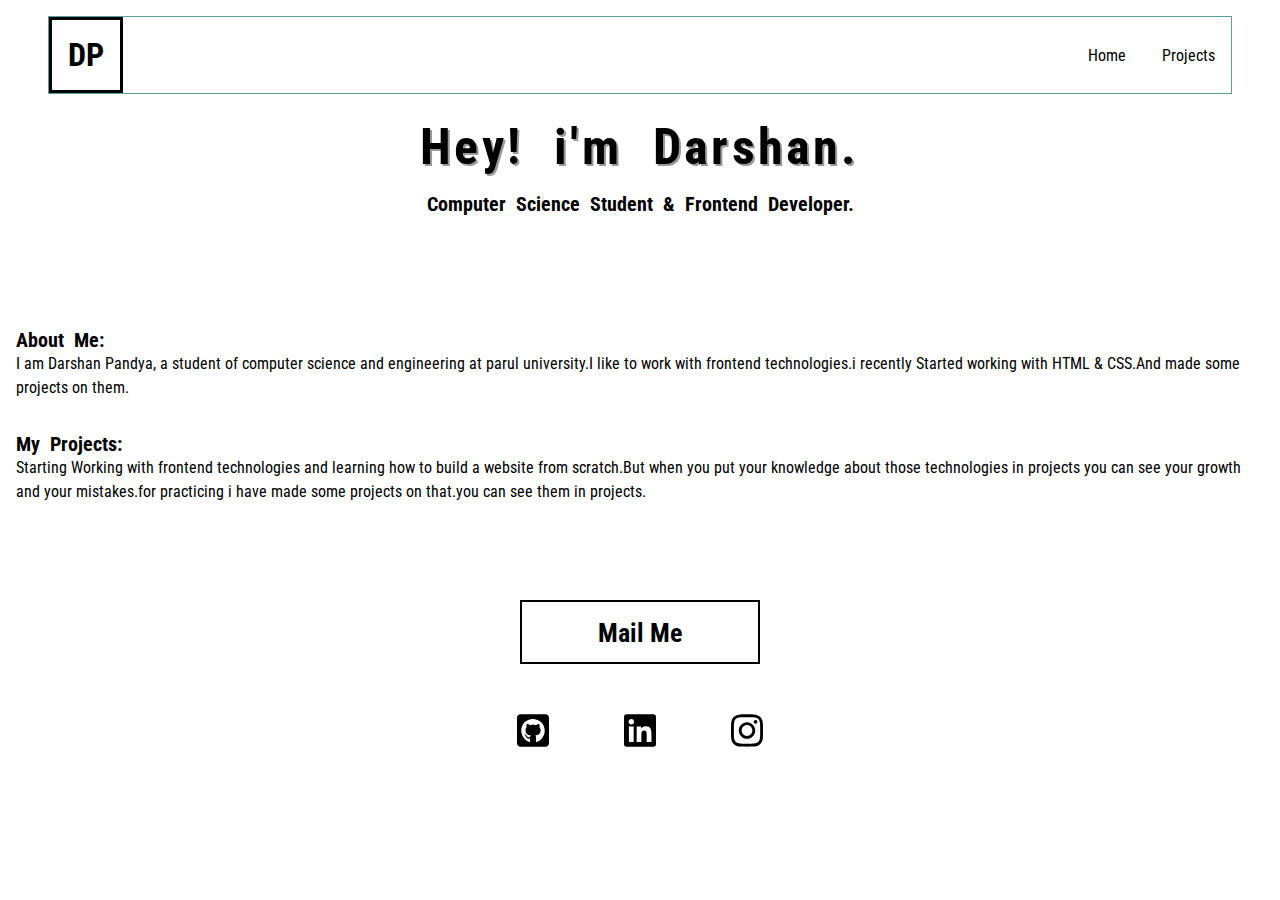
<file: index.html>
<!DOCTYPE html>
<html lang="en">

<head>
    <meta charset="UTF-8">
    <meta http-equiv="X-UA-Compatible" content="IE=edge">
    <meta name="viewport" content="width=device-width, initial-scale=1.0">
    <title>Darshan Pandya Portfolio</title>


    <!-- google font link -->
    <link rel="preconnect" href="https://fonts.googleapis.com">
    <link rel="preconnect" href="https://fonts.gstatic.com" crossorigin>
    <link href="https://fonts.googleapis.com/css2?family=Roboto+Condensed:wght@400;700&display=swap" rel="stylesheet">

    <!-- External CSS link -->
    <link rel="stylesheet" href="./style.css">
</head>

<body>
    <header>
        <h1 class="logo">DP</h1>
        <nav>
            <ul>
                <a href="">
                    <li>Home</li>
                </a>
                <a href="project.html">
                    <li>Projects</li>
                </a>
            </ul>
        </nav>
    </header>
    <main>
        <h1 class="intro">Hey! i'm Darshan.</h1>
        <h4>Computer Science Student & Frontend Developer.</h4>
        <div class="content-box">
            <h4 class="about-me">About Me:</h4>
            <p class="about-me-para">I am Darshan Pandya, a student of computer science and engineering at parul
                university.I
                like to work with frontend technologies.i recently Started working with HTML & CSS.And made some
                projects on them.</p>
            <h4 class="projects">My Projects:</h4>
            <p class="projects-para">Starting Working with frontend technologies and learning how to build a website
                from
                scratch.But when you put your knowledge about those technologies in projects you can see your growth and
                your mistakes.for practicing i have made some projects on that.you can see them in projects.</p>
        </div>
        <div class="mail">
            <a href="mailto:darshanpandya811@gmail.com">Mail Me</a>
        </div>
        <div class="contact">
            <ul>
                <li>
                    <a href="https://github.com/Darshan-Pandya10"><img class="icons"
                            src="./Project SS (images)/github-square-brands.svg" alt="github"></a>
                </li>
                <li>
                    <a href="https://www.linkedin.com/in/darshanpandya811"><img class="icons"
                            src="./Project SS (images)/linkedin-brands.svg" alt="linkedin"></a>
                </li>
                <li>
                    <a href="https://www.instagram.com/accounts/onetap/?next=%2F"><img class="icons"
                            src="./Project SS (images)/instagram-brands.svg" alt="instagram"></a>
                </li>
            </ul>
        </div>
    </main>
</body>

</html>
</file>
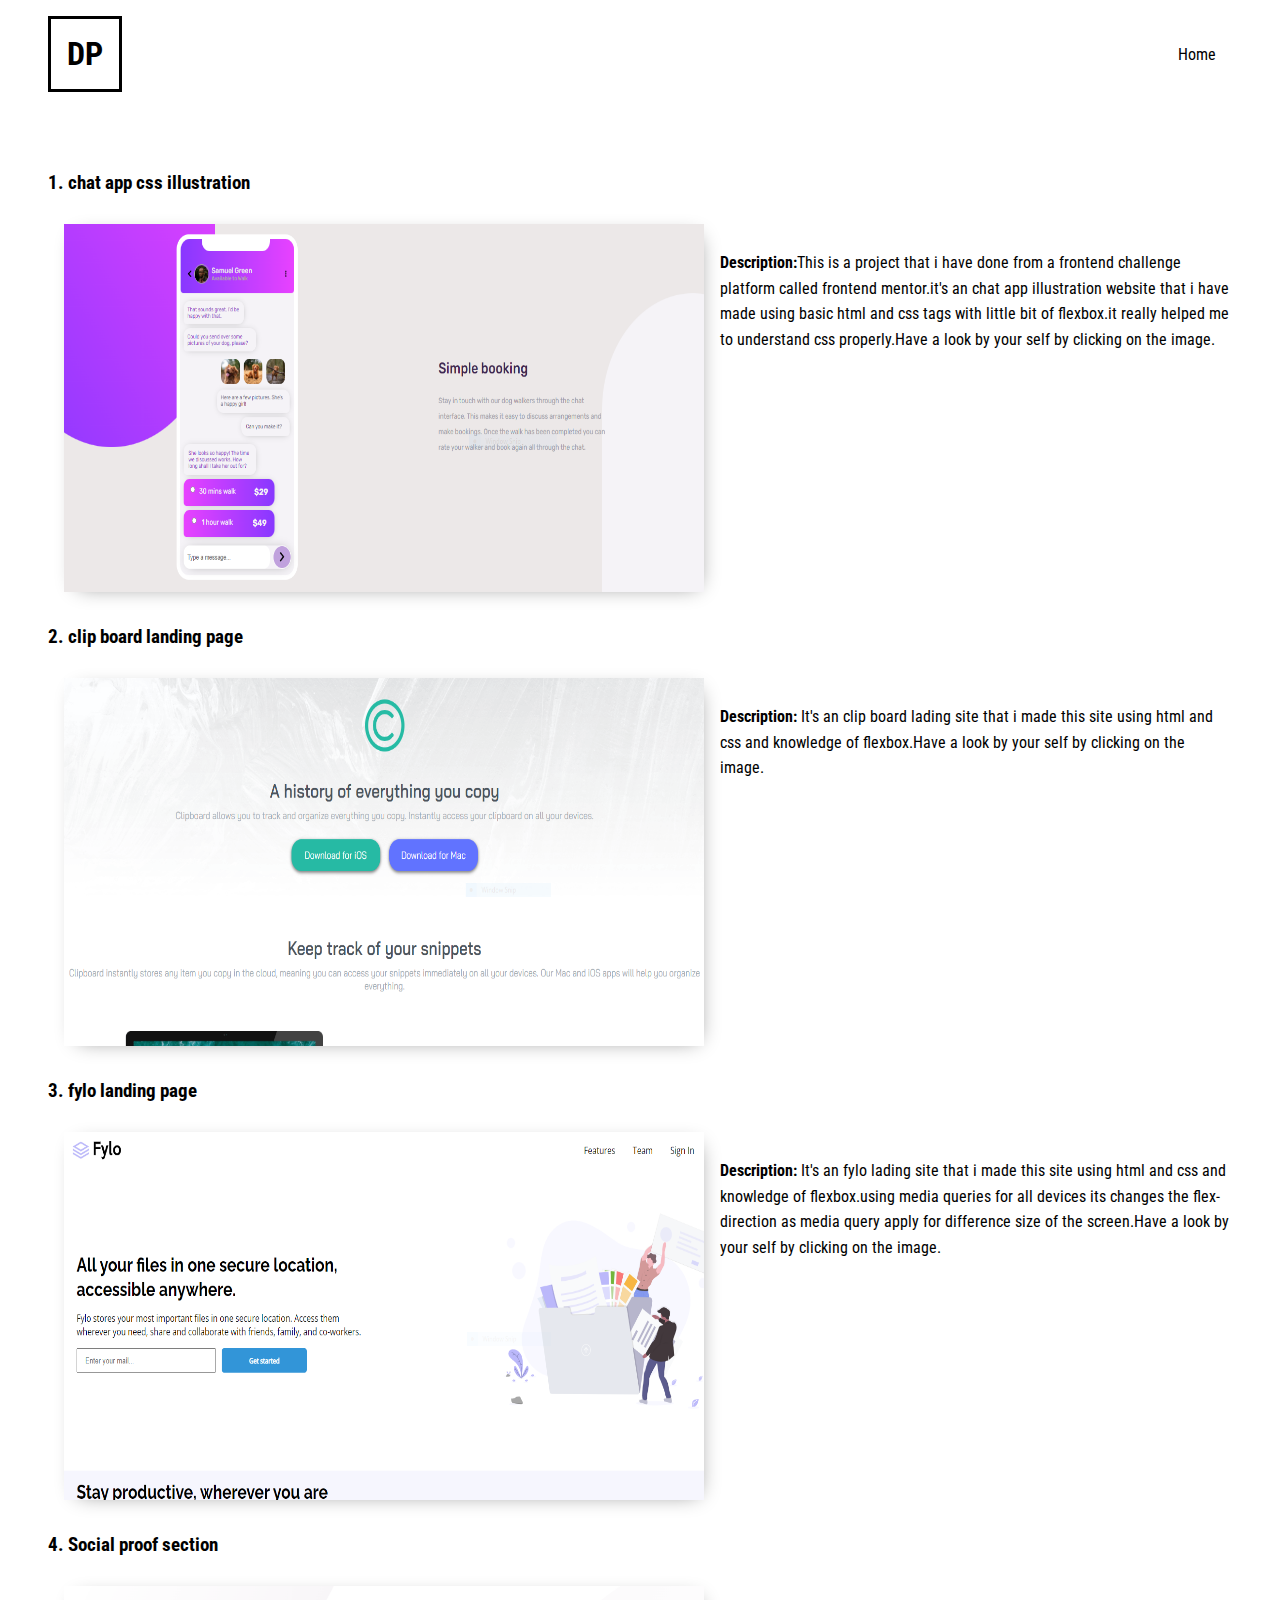
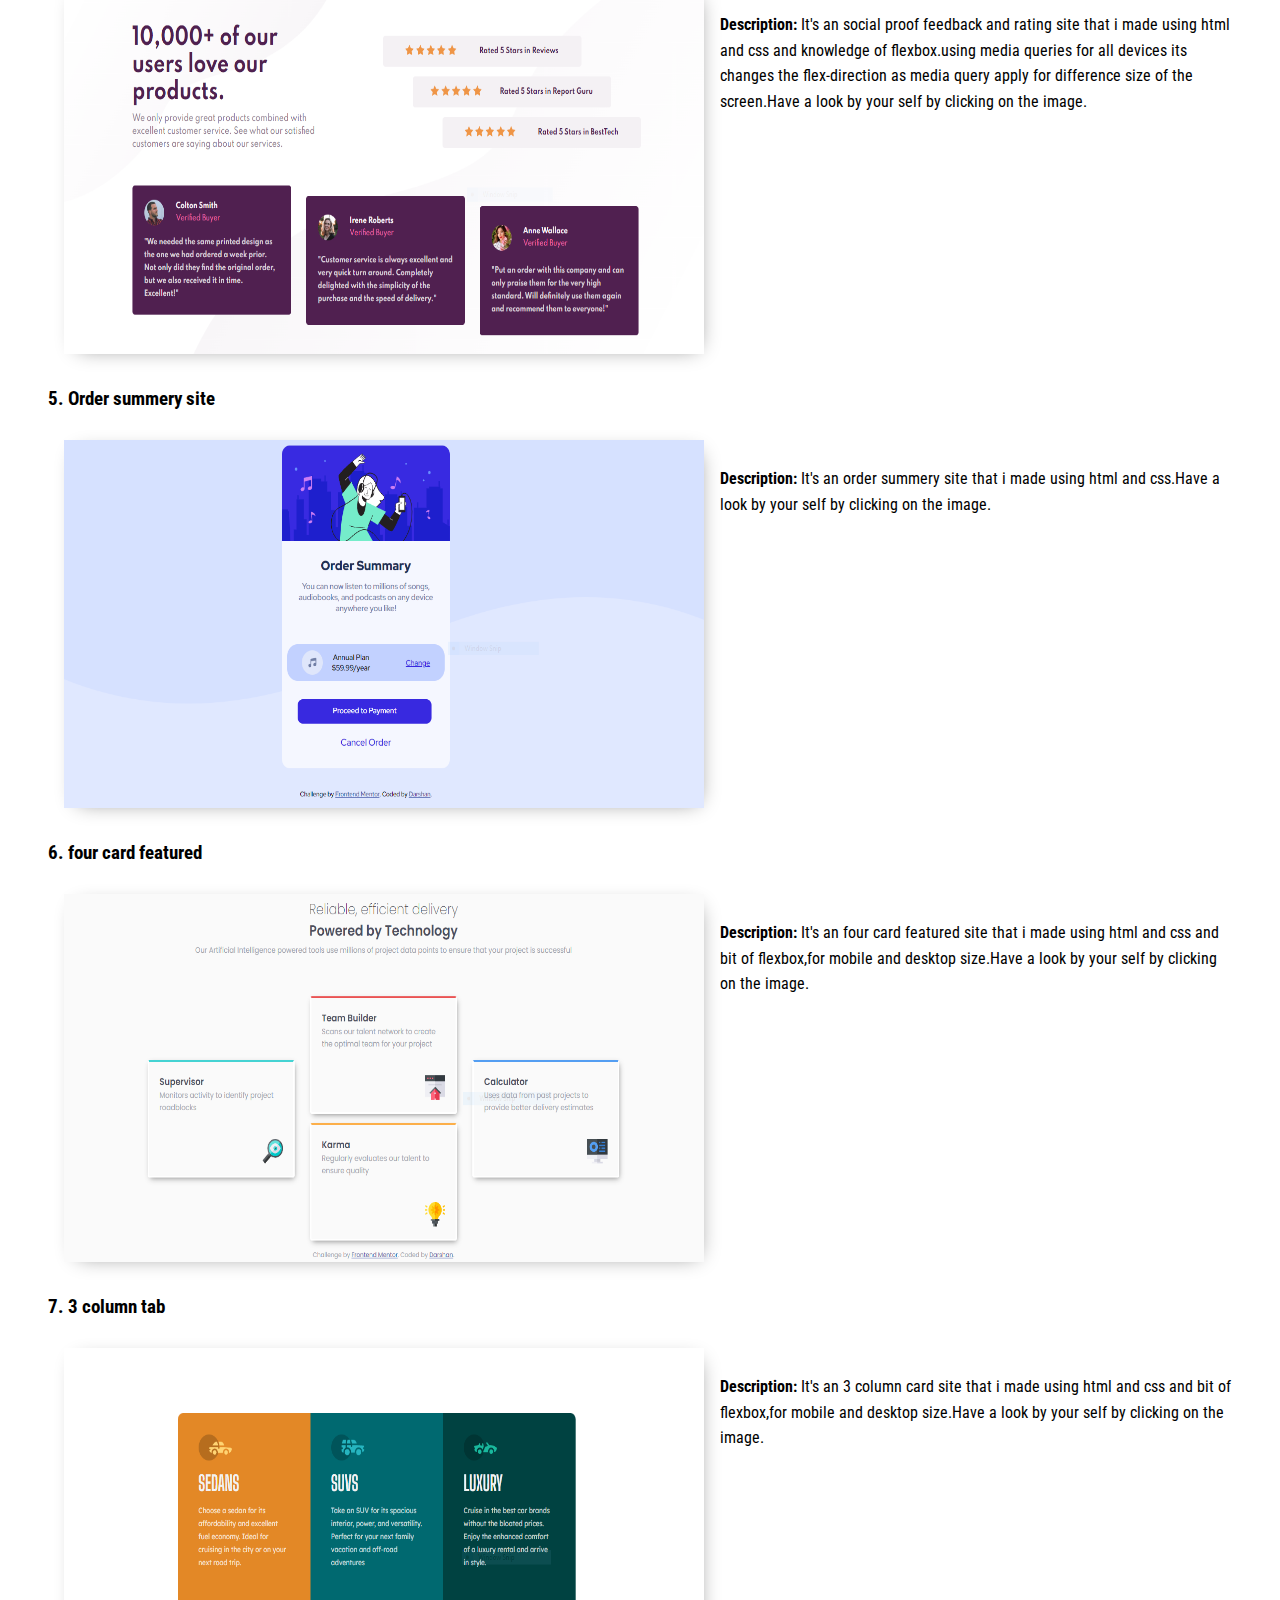
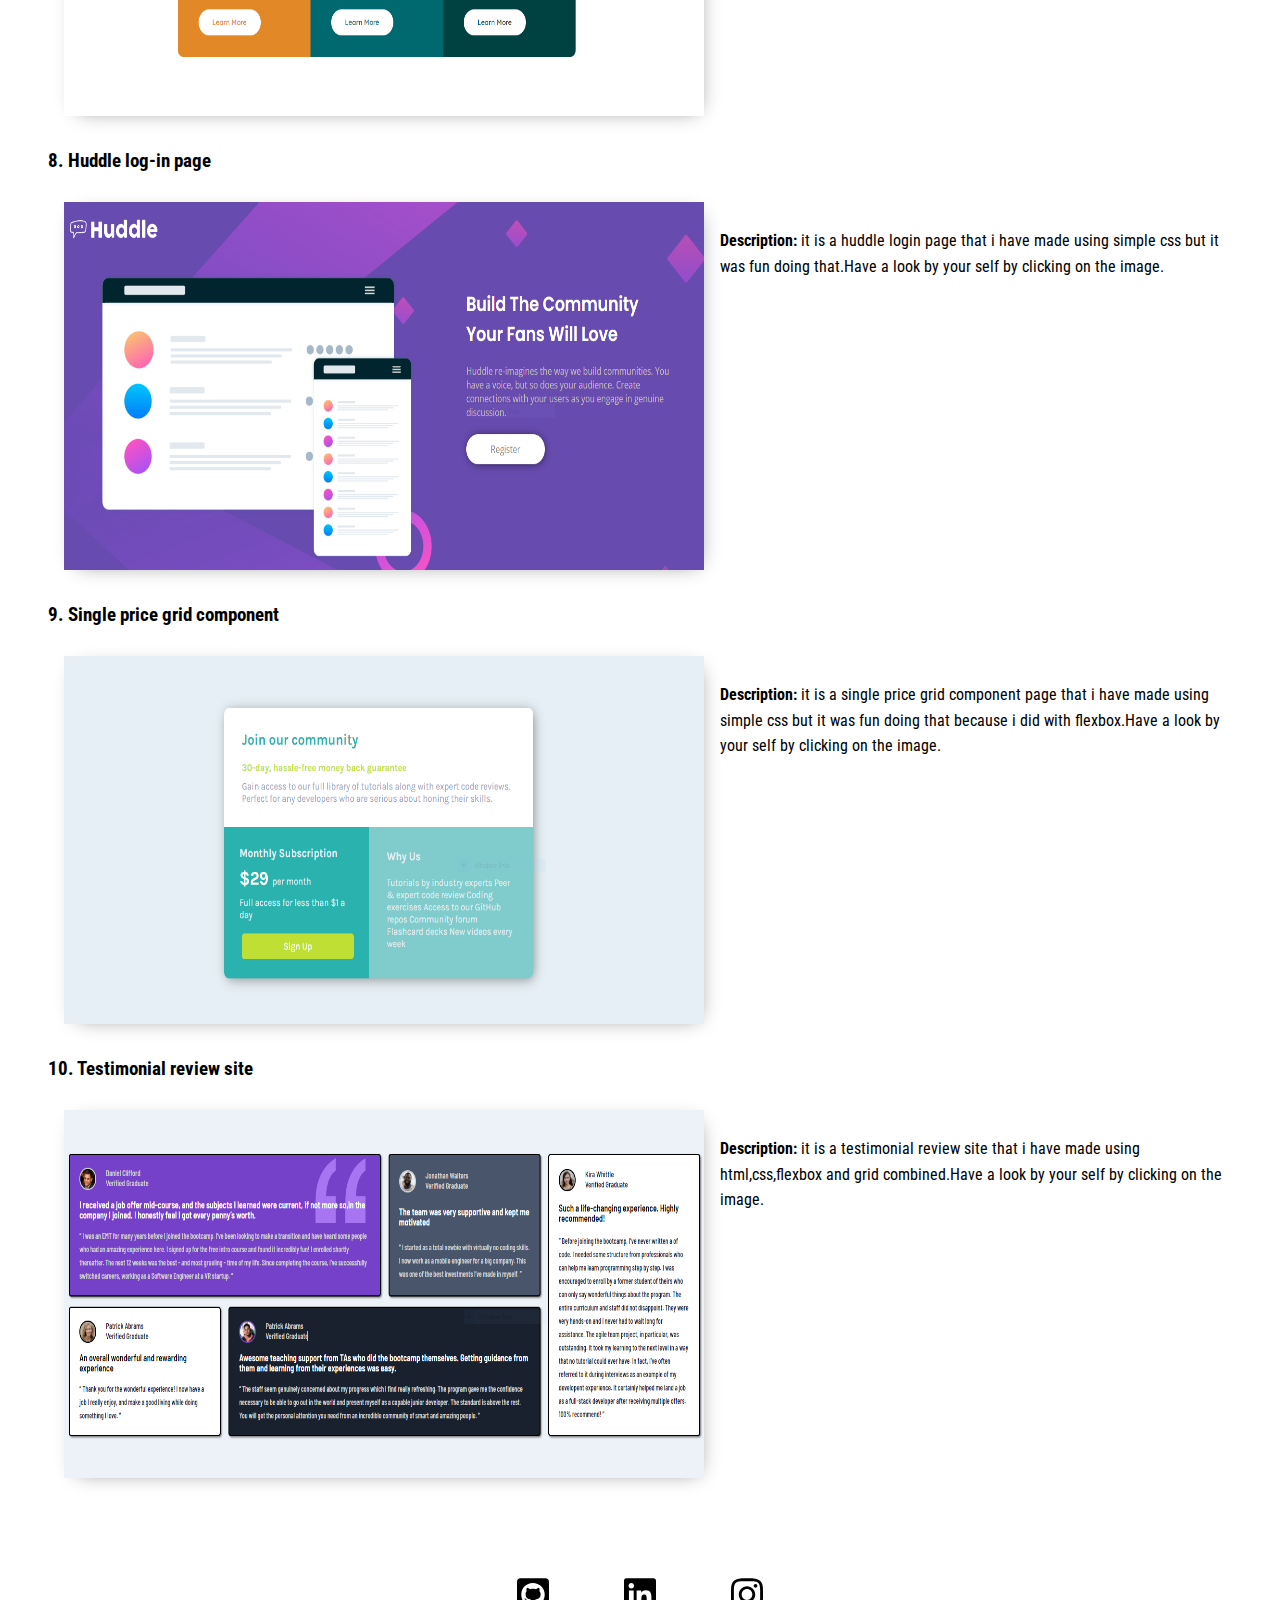
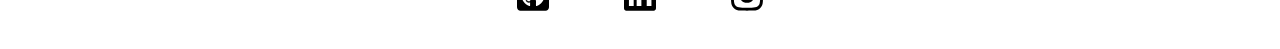
<file: project.html>
<!DOCTYPE html>
<html lang="en">

<head>
    <meta charset="UTF-8">
    <meta http-equiv="X-UA-Compatible" content="IE=edge">
    <meta name="viewport" content="width=device-width, initial-scale=1.0">
    <title>Projects Darshan Pandya</title>


    <!-- google font link -->
    <link rel="preconnect" href="https://fonts.googleapis.com">
    <link rel="preconnect" href="https://fonts.gstatic.com" crossorigin>
    <link href="https://fonts.googleapis.com/css2?family=Roboto+Condensed:wght@400;700&display=swap" rel="stylesheet">

    <!-- External CSS link -->
    <link rel="stylesheet" href="./project.css">
</head>

<body>
    <header>
        <h1 class="logo">DP</h1>
        <nav>
            <ul>
                <a href="index.html">
                    <li>Home</li>
                </a>
            </ul>
        </nav>
    </header>
    <div class="project-collection">
        <div class="project project-1">
            <h3>1. chat app css illustration</h1>
                <div class="flex-container">
                    <a target="_blank" href="https://chat-app-css-illustration-azure.vercel.app/"><img
                            class="project-images" src="./Project SS (images)/project SS/chat app.png"
                            alt="picture of the site."></a>
                    <div class="project-description">

                        <p><strong>Description:</strong>This is a project that i have done from a frontend challenge
                            platform called
                            frontend
                            mentor.it's an chat app illustration website that i have made using basic html and css tags
                            with
                            little bit of flexbox.it really helped me to understand css properly.Have a look by your
                            self by
                            clicking on the image.</p>
                    </div> <!-- project-description ends -->
                </div> <!-- flex-container ends -->
        </div> <!-- project and project-1 ends here -->

        <div class="project project-2">
            <h3>2. clip board landing page</h1>
                <div class="flex-container">
                    <a target="_blank" href="https://clipboard-landing-site.vercel.app/"><img class="project-images"
                            src="./Project SS (images)/project SS/clip site.png" alt="picture of the site."></a>
                    <div class="project-description">

                        <p><strong>Description:</strong> It's an clip board lading site that i made this site using html
                            and css and
                            knowledge
                            of flexbox.Have a look by your
                            self by
                            clicking on the image.</p>
                    </div> <!-- project-description ends -->
                </div> <!-- flex-container ends -->
        </div> <!-- project and project-2 ends here -->

        <div class="project project-3">
            <h3>3. fylo landing page</h1>
                <div class="flex-container">
                    <a target="_blank" href="https://fylo-landung-page.vercel.app/"><img class="project-images"
                            src="./Project SS (images)/project SS/fylo site.png" alt="picture of the site."></a>
                    <div class="project-description">

                        <p> <strong>Description:</strong> It's an fylo lading site that i made this site using html and
                            css and
                            knowledge
                            of flexbox.using media queries for all devices its changes the flex-direction as media query
                            apply for difference size of the screen.Have a look by your
                            self by
                            clicking on the image.</p>
                    </div>
                </div>
        </div> <!-- project and project-3 ends here -->
        <div class="project project-4">
            <h3>4. Social proof section</h1>
                <div class="flex-container">
                    <a target="_blank" href="https://social-proof-section-three-blush.vercel.app/"><img
                            class="project-images" src="./Project SS (images)/project SS/social site.png"
                            alt="picture of the site."></a>
                    <div class="project-description">

                        <p> <strong>Description:</strong> It's an social proof feedback and rating site that i made
                            using html and css and
                            knowledge
                            of flexbox.using media queries for all devices its changes the flex-direction as media query
                            apply for difference size of the screen.Have a look by your
                            self by
                            clicking on the image.</p>
                    </div>
                </div>
        </div> <!-- project and project-4 ends here -->
        <div class="project project-5">
            <h3>5. Order summery site</h1>
                <div class="flex-container">
                    <a target="_blank" href="https://order-summary-component-psi.vercel.app/"><img
                            class="project-images" src="./Project SS (images)/project SS/order summery.png"
                            alt="picture of the site."></a>
                    <div class="project-description">

                        <p> <strong>Description:</strong> It's an order summery site that i made using html and css.Have
                            a look by your
                            self by
                            clicking on the image.</p>
                    </div>
                </div>
        </div> <!-- project and project-5 ends here -->
        <div class="project project-6">
            <h3>6. four card featured</h1>
                <div class="flex-container">
                    <a target="_blank" href="https://four-card-feature-section-lime-xi.vercel.app/"><img
                            class="project-images" src="./Project SS (images)/project SS/four card.png"
                            alt="picture of the site."></a>
                    <div class="project-description">

                        <p> <strong>Description:</strong> It's an four card featured site that i made using html and css
                            and bit of flexbox,for mobile
                            and
                            desktop size.Have a look by your
                            self by
                            clicking on the image.</p>
                    </div>
                </div>
        </div> <!-- project and project-6 ends here -->
        <div class="project project-7">
            <h3>7. 3 column tab</h1>
                <div class="flex-container">
                    <a target="_blank" href="https://3-column-cards-iota.vercel.app/"><img class="project-images"
                            src="./Project SS (images)/project SS/3 column.png" alt="picture of the site."></a>
                    <div class="project-description">

                        <p> <strong>Description:</strong> It's an 3 column card site that i made using html and css and
                            bit of flexbox,for mobile
                            and
                            desktop size.Have a look by your
                            self by
                            clicking on the image.</p>
                    </div>
                </div>
        </div> <!-- project and project-7 ends here -->
        <div class="project project-8">
            <h3>8. Huddle log-in page</h1>
                <div class="flex-container">
                    <a target="_blank" href="https://huddle-landing-page-lilac-seven.vercel.app/"><img
                            class="project-images" src="./Project SS (images)/project SS/huddle login.png"
                            alt="picture of the site."></a>
                    <div class="project-description">

                        <p> <strong>Description:</strong> it is a huddle login page that i have made using simple css
                            but it was fun doing that.Have a
                            look by your
                            self by
                            clicking on the image.</p>
                    </div>
                </div>
        </div> <!-- project and project-8 ends here -->
        <div class="project project-9">
            <h3>9. Single price grid component</h1>
                <div class="flex-container">
                    <a target="_blank" href="https://single-price-grid-component-ten-xi.vercel.app/"><img
                            class="project-images" src="./Project SS (images)/project SS/single price.png"
                            alt="picture of the site."></a>
                    <div class="project-description">

                        <p> <strong>Description:</strong> it is a single price grid component page that i have made
                            using simple css but it was fun
                            doing that because i did with flexbox.Have a
                            look by your
                            self by
                            clicking on the image.</p>
                    </div>
                </div>
        </div> <!-- project and project-9 ends here -->
        <h3>10. Testimonial review site</h1>
            <div class="flex-container">
                <a target="_blank" href="https://testimonials-grid-section-eight-alpha.vercel.app/"><img
                        class="project-images" src="./Project SS (images)/project SS/testimonial site.png"
                        alt="picture of the site."></a>
                <div class="project-description">

                    <p> <strong>Description:</strong> it is a testimonial review site that i have made using
                        html,css,flexbox and grid combined.Have a
                        look by your
                        self by
                        clicking on the image.</p>
                </div>
            </div>
    </div> <!-- project and project-10 ends here -->
    </div> <!-- project collection ends here -->
    <div class="contact">
        <ul>
            <li>
                <a href="https://github.com/Darshan-Pandya10"><img class="icons"
                        src="./Project SS (images)/github-square-brands.svg" alt="github"></a>
            </li>
            <li>
                <a href="https://www.linkedin.com/in/darshanpandya811"><img class="icons"
                        src="./Project SS (images)/linkedin-brands.svg" alt="linkedin"></a>
            </li>
            <li>
                <a href="https://www.instagram.com/accounts/onetap/?next=%2F"><img class="icons"
                        src="./Project SS (images)/instagram-brands.svg" alt="instagram"></a>
            </li>
        </ul>
    </div>
</body>
</file>
<file: style.css>
* {
    margin: 0;
    padding: 0;
    box-sizing: border-box;
}

html {
    font-size: 16px;
}

body {
    font-family: 'Roboto Condensed',
        sans-serif;
    /* border: 3px solid black; */
}

header {
    display: flex;
    flex-direction: row;
    justify-content: space-between;
    align-items: center;
    margin: 1rem 3rem;
    border: 1px solid cadetblue;
}

.logo {
    border: 3px solid black;
    padding: 1rem;
}

.logo:hover {
    transform: rotate(360deg);
    transition: ease-in-out 0.9s;
    color: rgb(0, 0, 0);
    border-color: white;
}


nav a {
    display: inline-block;
    text-decoration: none;
    color: black;
    padding: 1rem;
    list-style: none;
}

nav li:hover {
    transform: scale(1.2);
    font-weight: 700;
}

.intro {
    text-align: center;
    margin-top: 1.5rem;
    font-size: 50px;
    word-spacing: 1rem;
    letter-spacing: 0.2rem;
    text-shadow: 2px 2px rgb(152, 153, 153);
}

h4 {
    text-align: center;
    margin-top: 1rem;
    font-size: 20px;
    word-spacing: 5px;
}

.about-me,
.about-me-para,
.projects,
.projects-para {
    text-align: left;
}

.projects {
    margin-top: 2rem;
}

.content-box {
    /* width: 60rem; */
    /* border: 1px solid crimson; */
    margin: 4rem auto;
    line-height: 1.5rem;
    padding: 2rem 1rem;
}

.mail a {
    display: inline-block;
    width: 15rem;
    height: 4rem;
    border: 2px solid black;
    text-align: center;
    text-decoration: none;
    color: black;
    font-size: 26px;
    font-weight: 700;
    padding-top: 1rem;
}

.mail {
    width: 15rem;
    height: 4rem;
    margin: 3rem auto;
}

.mail a:hover {
    background-color: rgb(75, 75, 75);
    color: rgb(255, 255, 255);
    border-color: white;
    transition: ease-in 0.2s;
}

.contact {
    width: 20rem;
    margin: 2rem auto 2rem auto;
}


.icons {
    width: 2rem;
}


.contact ul {
    display: flex;
    flex-direction: row;
    justify-content: space-around;
    list-style: none;
}

.contact li:hover {
    transform: scale(1.1, 1.2);
    transition: ease-in 0.2s;
}

@media only screen and (max-width:700px) {
    .logo {
        border: 3px solid black;
        padding: 0.5rem;
    }

    .intro {
        font-size: 40px;
    }
}

@media only screen and (max-width:550px) {
    .logo {
        border: 3px solid black;
        padding: 0.5rem;
    }

    .intro {
        font-size: 30px;
    }

    header {
        display: flex;
        flex-direction: row;
        justify-content: space-between;
        align-items: center;
        margin: 1rem 1rem;
        /* border: 1px solid cadetblue; */
    }
}
</file>
<file: project.css>
* {
    margin: 0;
    padding: 0;
    box-sizing: border-box;
}

html {
    font-size: 16px;
}

body {
    font-family: 'Roboto Condensed',
        sans-serif;
    /* border: 3px solid black; */
    animation: page-load 750ms ease-in-out;
}

header {
    display: flex;
    flex-direction: row;
    justify-content: space-between;
    align-items: center;
    margin: 1rem 3rem;
    /* border: 1px solid cadetblue; */
}

.logo {
    border: 3px solid black;
    padding: 1rem;
}

.logo:hover {
    transform: rotate(360deg);
    transition: ease-in-out 0.9s;
    color: rgb(0, 0, 0);
    border-color: white;
}


nav li {
    display: inline-block;
    text-decoration: none;
    color: black;
    padding: 1rem;
    list-style: none;
    transition: ease-in-out 100ms;
}

nav li:hover {
    transform: scale(1.2);
    font-weight: 700;
    transition: ease-in-out 250ms;
}

.project-collection {
    margin: 5rem 3rem;
    /* border: 1px solid rgb(0, 255, 81); */
}

.project-images {
    width: 40rem;
    margin: 1rem;
    height: 23rem;
    box-shadow: 4px 4px 20px -10px grey;
    transition: ease-in-out 500ms;
}



.project-images:hover {
    transform: scale(0.95, 0.95);
    transition: ease-in-out 500ms;
}

.flex-container {
    display: flex;
    flex-direction: row;
    /* border: 1px solid black; */
    justify-content: space-between;
    align-items: center;
    margin-top: 1rem;
    height: 25rem;
}

.flex-container p {
    margin-left: 0rem;
    line-height: 1.6rem;
}

.project-description {
    display: flex;
    flex-direction: column;
    justify-content: flex-start;
    align-items: flex-start;
    height: 20rem;
    /* border: 1px solid red; */
}

.project {
    margin: 1rem 0rem;
}

.contact {
    width: 20rem;
    margin: 2rem auto 2rem auto;
}


.icons {
    width: 2rem;
}




.contact ul {
    display: flex;
    flex-direction: row;
    justify-content: space-around;
    list-style: none;
}

.contact li:hover {
    transform: scale(1.1, 1.2);
    transition: ease-in 0.2s;
}

@media only screen and (max-width:1000px) {
    .project-images {
        width: 30rem;
        margin: 1rem;
        height: 20rem;
        /* border: 2px solid black; */
    }
}

@media only screen and (max-width:800px) {
    .project-images {
        width: 30rem;
        margin: 1rem;
        height: 15rem;
        /* border: 2px solid black; */
    }

    .project-description {
        display: flex;
        flex-direction: row;
        justify-content: flex-start;
        align-items: flex-start;
        height: 20rem;
        /* border: 1px solid red; */
    }

    .flex-container {
        display: flex;
        flex-direction: column;
        /* border: 1px solid black; */
        justify-content: space-between;
        align-items: center;
        margin-top: 1rem;
        height: 25rem;
    }

    .flex-container p {
        margin-left: 0rem;
        line-height: 1.6rem;
    }

    .project {
        margin: 0rem 0rem;
    }
}

@media only screen and (max-width:560px) {
    .project-images {
        width: 29rem;
        margin-top: 1rem;
        height: 15rem;
        /* border: 2px solid black; */
    }

    .logo {
        border: 3px solid black;
        padding: 0.5rem;
    }

    .project-description {
        display: flex;
        flex-direction: row;
        justify-content: flex-start;
        align-items: flex-start;
        height: auto;
        /* border: 1px solid red; */
    }

    .project {
        margin: 2rem 0rem;
    }

    .flex-container {
        display: flex;
        flex-direction: column;
        /* border: 1px solid black; */
        justify-content: center;
        align-items: center;
        margin-top: 1rem;
        height: auto;
    }
}

@media only screen and (max-width:515px) {
    .project-images {
        width: 25rem;
        margin: 1rem;
        height: 15rem;
        /* border: 2px solid black; */
    }
}

@media only screen and (max-width:450px) {
    .project-images {
        width: 20rem;
        margin: 1rem;
        height: 10rem;
        /* border: 2px solid black; */
    }
}

@keyframes page-load {
    0% {
        transform: scale(0%);
    }

    100% {
        transform: scale(100%);
    }
}
</file>
